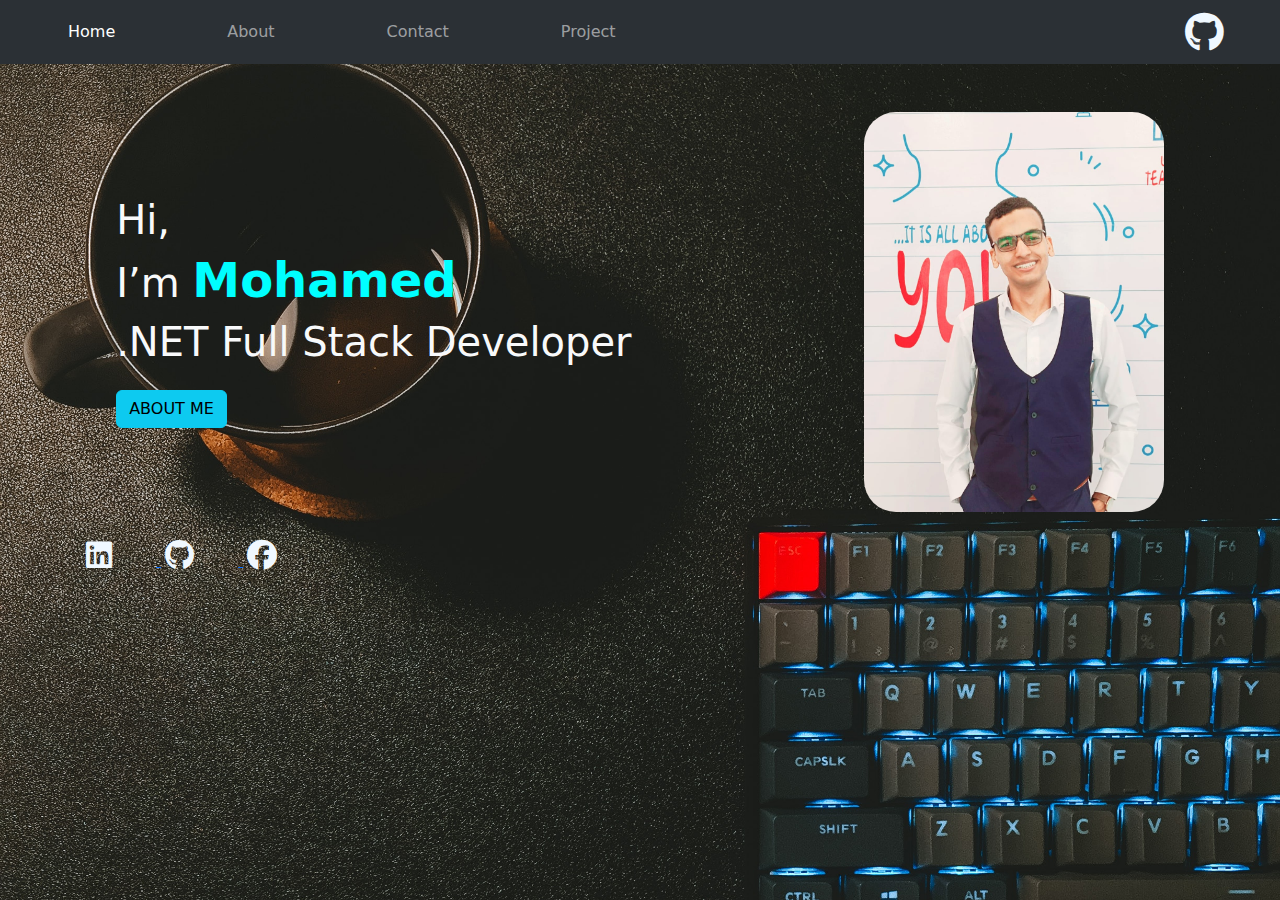
<file: index.html>
<!DOCTYPE html>
<html lang="en">

<head>
  <meta charset="UTF-8">
  <meta name="viewport" content="width=device-width, initial-scale=1.0">
  <link rel="stylesheet" href="https://cdnjs.cloudflare.com/ajax/libs/font-awesome/6.5.1/css/all.min.css">
  <link rel="stylesheet" href="./css/bootstrap.min.css">
  <link rel="stylesheet" href="./css/index.css">
  <style>

  </style>

  <title>Portfolio</title>
</head>

<body>
  <div class="backimage">
    <nav class="navbar navbar-expand-lg bg-body-tertiary" data-bs-theme="dark">
      <div class="container-fluid">
        <!-- <a class="navbar-brand" href="#">Navbar</a> -->
        <button class="navbar-toggler" type="button" data-bs-toggle="collapse" data-bs-target="#navbarTogglerDemo02"
          aria-controls="navbarTogglerDemo02" aria-expanded="false" aria-label="Toggle navigation">
          <span class="navbar-toggler-icon"></span>
        </button>
        <div class="collapse navbar-collapse" id="navbarTogglerDemo02">
          <ul class="navbar-nav me-auto mb-2 mb-lg-0">
            <li class="nav-item">
              <a class="nav-link active mx-5" aria-current="page" href="#">Home</a>
            </li>
            <li class="nav-item">
              <a class="nav-link mx-5" aria-current="page" href="#">About</a>
            </li>
            <li class="nav-item">
              <a class="nav-link mx-5" aria-current="page" href="#">Contact</a>
            </li>
            <li class="nav-item">
              <a class="nav-link mx-5" aria-current="page" href="#">Project</a>
            </li>

          </ul>
          <div><a href="https://github.com/mohamedahmedagha23"><i class="fa-brands fa-github"></i></a></div>

        </div>
      </div>
    </nav>


    <div class="cont d-flex flex-md-row justify-content-around align-items-center mt-5 mb-4 flex-column">
      <div class="text-light">
        <h1>Hi,</h1>
        <h1>I’m <b>Mohamed</b> </h1>
        <h1>.NET Full Stack Developer</h1>
        <a href="" class="btn btn-info mt-3">ABOUT ME</a>
      </div>
      <div>
        <img src="./asset/WhatsApp Image 2023-11-28 at 10.38.00_a06d8733 - Copy.jpg" class="img rounded-5" alt="">
      </div>

    </div>

    <div class="container group">
      <a href="https://www.linkedin.com/in/mohamed-ahmed-a082512a2/">
        <i class="fa-brands fa-linkedin"></i>
      </a>
      <a href="https://github.com/mohamedahmedagha23">
        <i class="fa-brands fa-github"></i>
      </a>
      <a href="https://www.facebook.com/profile.php?id=100006072851469">
        <i class="fa-brands fa-facebook"></i>
      </a>
    </div>
  </div>





  <script src="./js/bootstrap.min.js"></script>
</body>

</html>
</file>
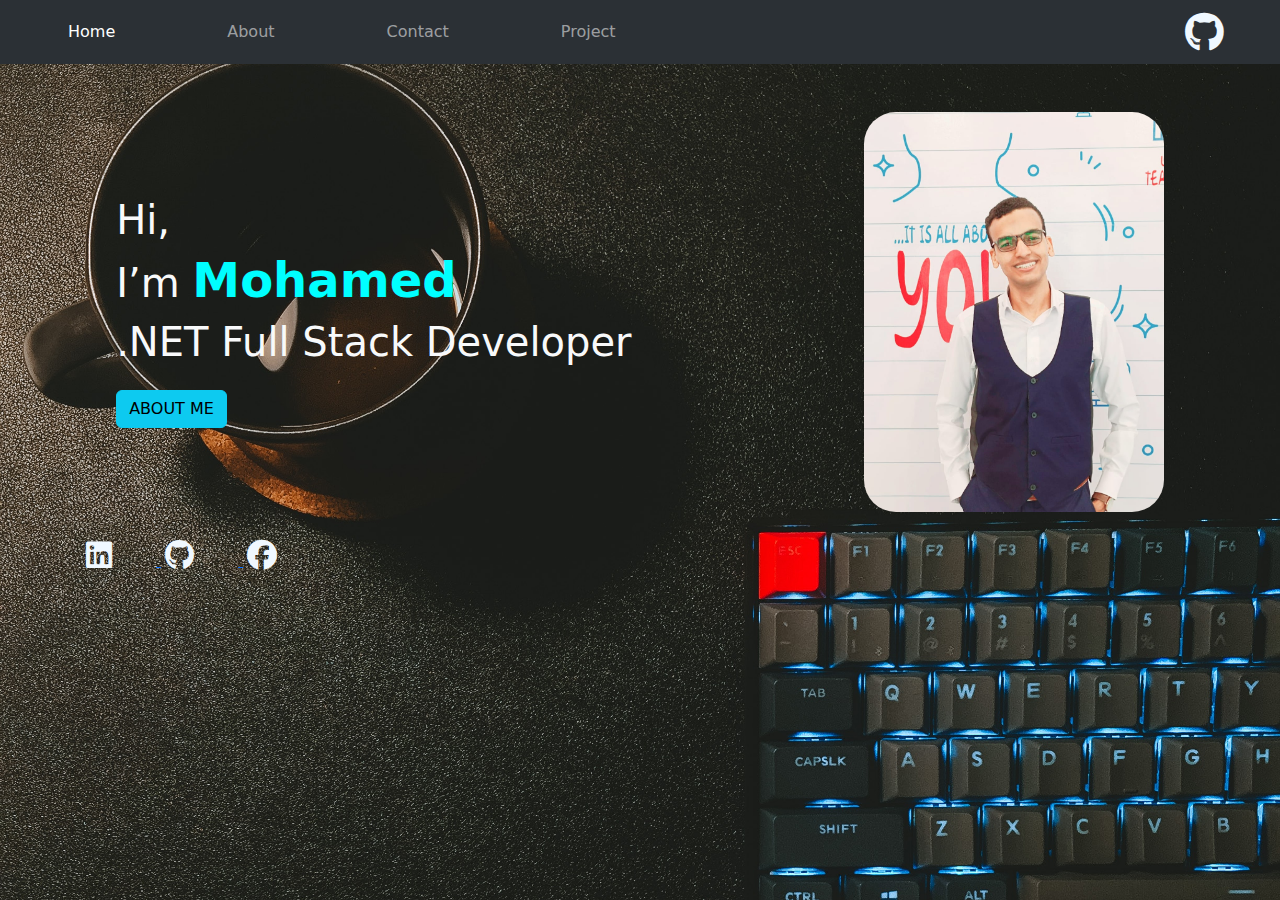
<file: portfolio.html>
<!DOCTYPE html>
<html lang="en">

<head>
  <meta charset="UTF-8">
  <meta name="viewport" content="width=device-width, initial-scale=1.0">
  <link rel="stylesheet" href="https://cdnjs.cloudflare.com/ajax/libs/font-awesome/6.5.1/css/all.min.css">
  <link rel="stylesheet" href="./css/bootstrap.min.css">
  <link rel="stylesheet" href="./css/index.css">
  <style>

  </style>

  <title>Document</title>
</head>

<body>
  <div class="backimage">
    <nav class="navbar navbar-expand-lg bg-body-tertiary" data-bs-theme="dark">
      <div class="container-fluid">
        <!-- <a class="navbar-brand" href="#">Navbar</a> -->
        <button class="navbar-toggler" type="button" data-bs-toggle="collapse" data-bs-target="#navbarTogglerDemo02"
          aria-controls="navbarTogglerDemo02" aria-expanded="false" aria-label="Toggle navigation">
          <span class="navbar-toggler-icon"></span>
        </button>
        <div class="collapse navbar-collapse" id="navbarTogglerDemo02">
          <ul class="navbar-nav me-auto mb-2 mb-lg-0">
            <li class="nav-item">
              <a class="nav-link active mx-5" aria-current="page" href="#">Home</a>
            </li>
            <li class="nav-item">
              <a class="nav-link mx-5" aria-current="page" href="#">About</a>
            </li>
            <li class="nav-item">
              <a class="nav-link mx-5" aria-current="page" href="#">Contact</a>
            </li>
            <li class="nav-item">
              <a class="nav-link mx-5" aria-current="page" href="#">Project</a>
            </li>

          </ul>
          <div><a href="https://github.com/mohamedahmedagha23"><i class="fa-brands fa-github"></i></a></div>

        </div>
      </div>
    </nav>


    <div class="cont d-flex flex-md-row justify-content-around align-items-center mt-5 mb-4 flex-column">
      <div class="text-light">
        <h1>Hi,</h1>
        <h1>I’m <b>Mohamed</b> </h1>
        <h1>.NET Full Stack Developer</h1>
        <a href="" class="btn btn-info mt-3">ABOUT ME</a>
      </div>
      <div>
        <img src="./asset/WhatsApp Image 2023-11-28 at 10.38.00_a06d8733 - Copy.jpg" class="img rounded-5" alt="">
      </div>

    </div>

    <div class="container group">
      <a href="https://www.linkedin.com/in/mohamed-ahmed-a082512a2/">
        <i class="fa-brands fa-linkedin"></i>
      </a>
      <a href="https://github.com/mohamedahmedagha23">
        <i class="fa-brands fa-github"></i>
      </a>
      <a href="https://www.facebook.com/profile.php?id=100006072851469">
        <i class="fa-brands fa-facebook"></i>
      </a>
    </div>
  </div>





  <script src="./js/bootstrap.min.js"></script>
</body>

</html>
</file>
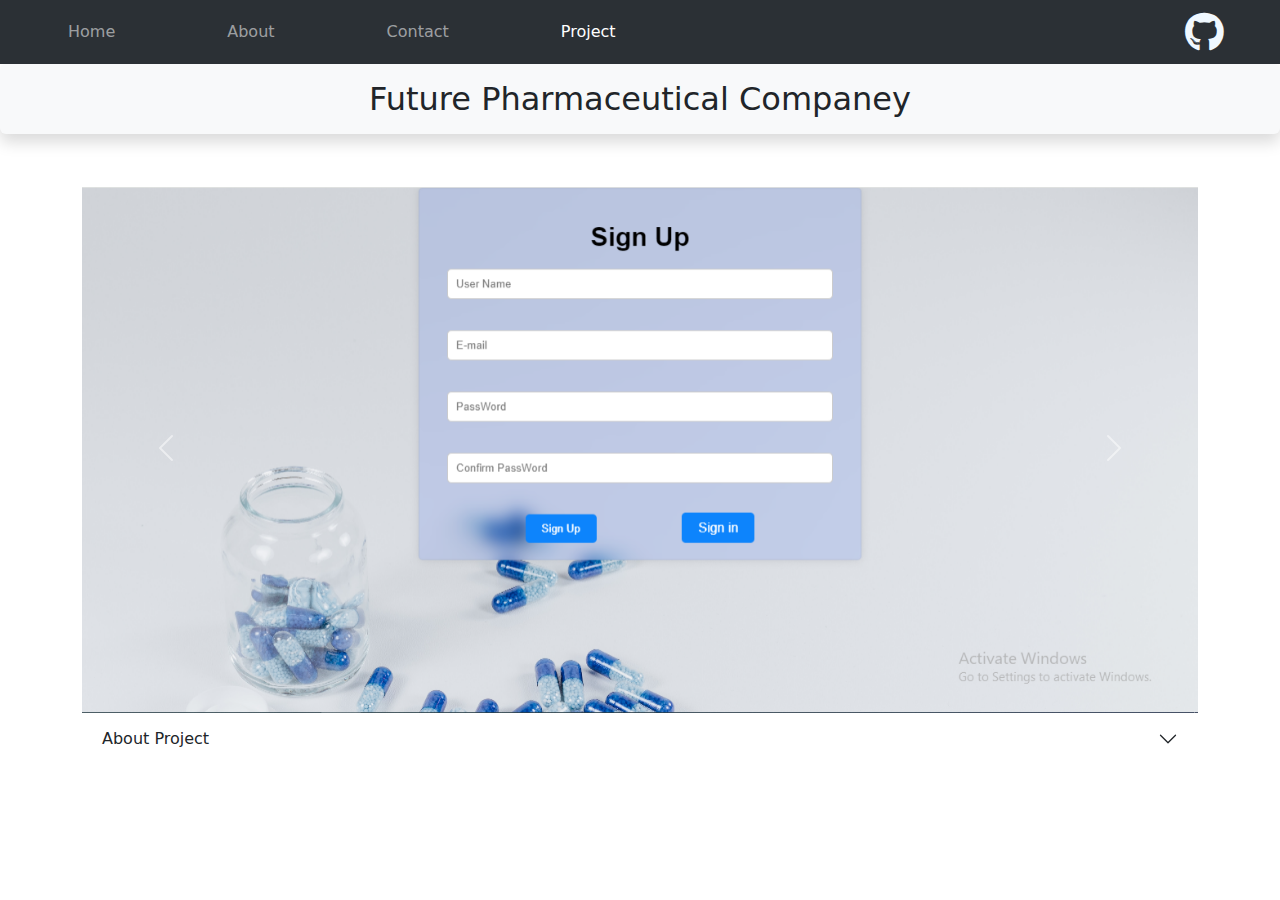
<file: projects.html>
<!DOCTYPE html>
<html lang="en">

<head>
    <meta charset="UTF-8">
    <meta name="viewport" content="width=device-width, initial-scale=1.0">
    <link rel="stylesheet" href="https://cdnjs.cloudflare.com/ajax/libs/font-awesome/6.5.1/css/all.min.css">
    <link rel="stylesheet" href="./css/bootstrap.min.css">
    <link rel="stylesheet" href="./css/index.css">
    <style>

    </style>

    <title>Portfolio</title>
</head>

<body>
    <!-- nav -->
    <nav class="navbar navbar-expand-lg bg-body-tertiary" data-bs-theme="dark">
        <div class="container-fluid">
          <!-- <a class="navbar-brand" href="#">Navbar</a> -->
          <button class="navbar-toggler" type="button" data-bs-toggle="collapse" data-bs-target="#navbarTogglerDemo02"
            aria-controls="navbarTogglerDemo02" aria-expanded="false" aria-label="Toggle navigation">
            <span class="navbar-toggler-icon"></span>
          </button>
          <div class="collapse navbar-collapse" id="navbarTogglerDemo02">
            <ul class="navbar-nav me-auto mb-2 mb-lg-0">
              <li class="nav-item">
                <a class="nav-link  mx-5" aria-current="page" href="./index.html">Home</a>
              </li>
              <li class="nav-item">
                <a class="nav-link mx-5" aria-current="page" href="#">About</a>
              </li>
              <li class="nav-item">
                <a class="nav-link mx-5" aria-current="page" href="#">Contact</a>
              </li>
              <li class="nav-item">
                <a class="nav-link active mx-5" aria-current="page" href="./projects.html">Project</a>
              </li>
  
            </ul>
            <div><a href="https://github.com/mohamedahmedagha23"><i class="fa-brands fa-github"></i></a></div>
  
          </div>
        </div>
      </nav>


    <!-- slider -->
    <h2 class="text-center shadow p-3 mb-5 bg-body-tertiary rounded">Future Pharmaceutical Companey</h2>
    <div class="container">
        <div id="carouselExample" class="carousel slide position-relative">
            <div class="carousel-inner">
              <div class="carousel-item active">
                <img src="./asset/img pro/Screenshot (1).png" class="d-block w-100" alt="...">
              </div>
              <div class="carousel-item">
                <img src="./asset/img pro/Screenshot (2).png" class="d-block w-100" alt="...">
              </div>
              <div class="carousel-item">
                <img src="./asset/img pro/Screenshot (3).png" class="d-block w-100" alt="...">
              </div>
              <div class="carousel-item">
                <img src="./asset/img pro/Screenshot (4).png" class="d-block w-100" alt="...">
              </div>
              <div class="carousel-item">
                <img src="./asset/img pro/Screenshot (5).png" class="d-block w-100" alt="...">
              </div>
              <div class="carousel-item">
                <img src="./asset/img pro/Screenshot (7).png" class="d-block w-100" alt="...">
              </div>
              <div class="carousel-item">
                <img src="./asset/img pro/Screenshot (8).png" class="d-block w-100" alt="...">
              </div>
              <div class="carousel-item">
                <img src="./asset/img pro/Screenshot (9).png" class="d-block w-100" alt="...">
              </div>
              <div class="carousel-item">
                <img src="./asset/img pro/Screenshot (10).png" class="d-block w-100" alt="...">
              </div>
              <div class="carousel-item">
                <img src="./asset/img pro/Screenshot (11).png" class="d-block w-100" alt="...">
              </div>
              <div class="carousel-item">
                <img src="./asset/img pro/Screenshot (12).png" class="d-block w-100" alt="...">
              </div>
              <div class="carousel-item">
                <img src="./asset/img pro/Screenshot (14).png" class="d-block w-100" alt="...">
              </div>
              <div class="carousel-item">
                <img src="./asset/img pro/Screenshot (15).png" class="d-block w-100" alt="...">
              </div>
              <div class="carousel-item">
                <img src="./asset/img pro/Screenshot (16).png" class="d-block w-100" alt="...">
              </div>
            </div>
            <button class="carousel-control-prev" type="button" data-bs-target="#carouselExample" data-bs-slide="prev">
              <span class="carousel-control-prev-icon" aria-hidden="true"></span>
              <span class="visually-hidden">Previous</span>
            </button>
            <button class="carousel-control-next" type="button" data-bs-target="#carouselExample" data-bs-slide="next">
              <span class="carousel-control-next-icon" aria-hidden="true"></span>
              <span class="visually-hidden">Next</span>
            </button>
          </div>
          <div class="accordion accordion-flush" id="accordionFlushExample">
            <div class="accordion-item">
              <h2 class="accordion-header">
                <button class="accordion-button collapsed" type="button" data-bs-toggle="collapse" data-bs-target="#flush-collapseOne" aria-expanded="false" aria-controls="flush-collapseOne">
                  About Project
                </button>
              </h2>
              <div id="flush-collapseOne" class="accordion-collapse collapse" data-bs-parent="#accordionFlushExample">
                <div class="accordion-body">
                  <h4>Future Pharmaceutical Companey</h4>
                  <p>This Project has been done during JavaScript Course in Software Development Fundamental Track In ITI Aswan</p>
                  <p> <h6>Technologies</h6>
                    <ul>
                      <li>HTML5</li>
                      <li>CSS3</li>
                       <li>JavaScript</li>
                    </ul>
                  </p>
                  <a href="https://mohamedahmedagha23.github.io/Future-Pharmaceutical-Company/">
                    <i class="fa-brands fa-github text-black m-2 fs-2"></i>
                  </a>
                </div>
              </div>
            </div>
        </div>

    </div>
      <!--  -->

    <script src="./js/bootstrap.min.js"></script>
</body>

</html>
</file>
<file: css/index.css>
.backimage{
    background-image: url(../asset/nubelson-fernandes--Xqckh_XVU4-unsplash.jpg);
    background-repeat: no-repeat;
    background-size: cover;
    color: aqua;
    height: 100vh;
}
.nav-item:hover a{
    color: aqua;
}
.fa-brands{
    font-size: 40px;
    color: aliceblue;
    margin-right: 40px;
    padding: 4px;
    transition: transform 0.3s ease-in-out;
}
.fa-brands:hover{
    transform: rotate(180deg);
}
.img{
    width: 300px;
    transition: all 1s ease-in-out;
}
.img:hover{
    transform: scale(1.1);
    border-radius: 30% !important;
    cursor: pointer;

}
.container .fa-brands{ 
    font-size: 30px;
    color: aliceblue;
    margin-right: 40px;
    padding: 4px;
    transition: transform 0.3s ease-in-out;
}
b{
    transition: all 0.3s ease-in-out;
    color: aqua;
    cursor: pointer;
    font-size: larger;
}
@media screen and (max-width: 768px){
    .img{
        width: 200px;
        margin: 30px;
        transition: all 1s ease-in-out;
    }
    .group{
        width: 50vw;
        margin: auto;
    }
}
</file>
